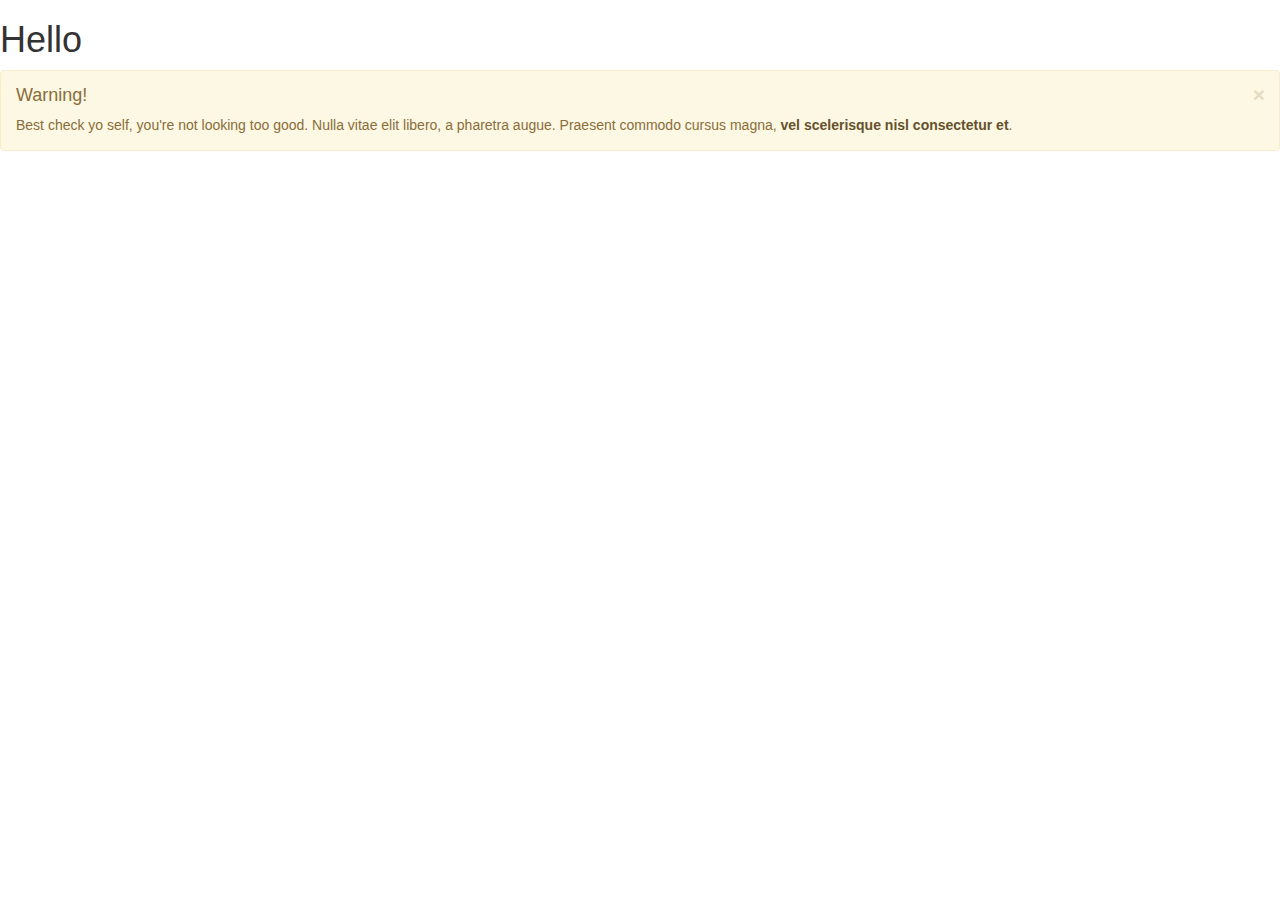
<file: Bootstrap/index.html>
<!DOCTYPE html>
<html lang="en">
  <head>
    <meta charset="utf-8">
    <meta http-equiv="X-UA-Compatible" content="IE=edge">
    <meta name="viewport" content="width=device-width, initial-scale=1">
    <title>Bootstrap 101 Template</title>

    <!-- Bootstrap -->
    <link href="css/bootstrap.min.css" rel="stylesheet">

    <!-- HTML5 Shim and Respond.js IE8 support of HTML5 elements and media queries -->
    <!-- WARNING: Respond.js doesn't work if you view the page via file:// -->
    <!--[if lt IE 9]>
      <script src="https://oss.maxcdn.com/libs/html5shiv/3.7.0/html5shiv.js"></script>
      <script src="https://oss.maxcdn.com/libs/respond.js/1.4.2/respond.min.js"></script>
    <![endif]-->
	

  
<body>


<h1>Hello</h1>
<div class="alert alert-dismissable alert-warning">
  <button type="button" class="close" data-dismiss="alert">×</button>
  <h4>Warning!</h4>
  <p>Best check yo self, you're not looking too good. Nulla vitae elit libero, a pharetra augue. Praesent commodo cursus magna, <a href="#" class="alert-link">vel scelerisque nisl consectetur et</a>.</p>
</div>

    <!-- jQuery (necessary for Bootstrap's JavaScript plugins) -->
    <script src="https://ajax.googleapis.com/ajax/libs/jquery/1.11.0/jquery.min.js"></script>
    <!-- Include all compiled plugins (below), or include individual files as needed -->
    <script src="js/bootstrap.min.js"></script>
  </body>
</html>
</file>
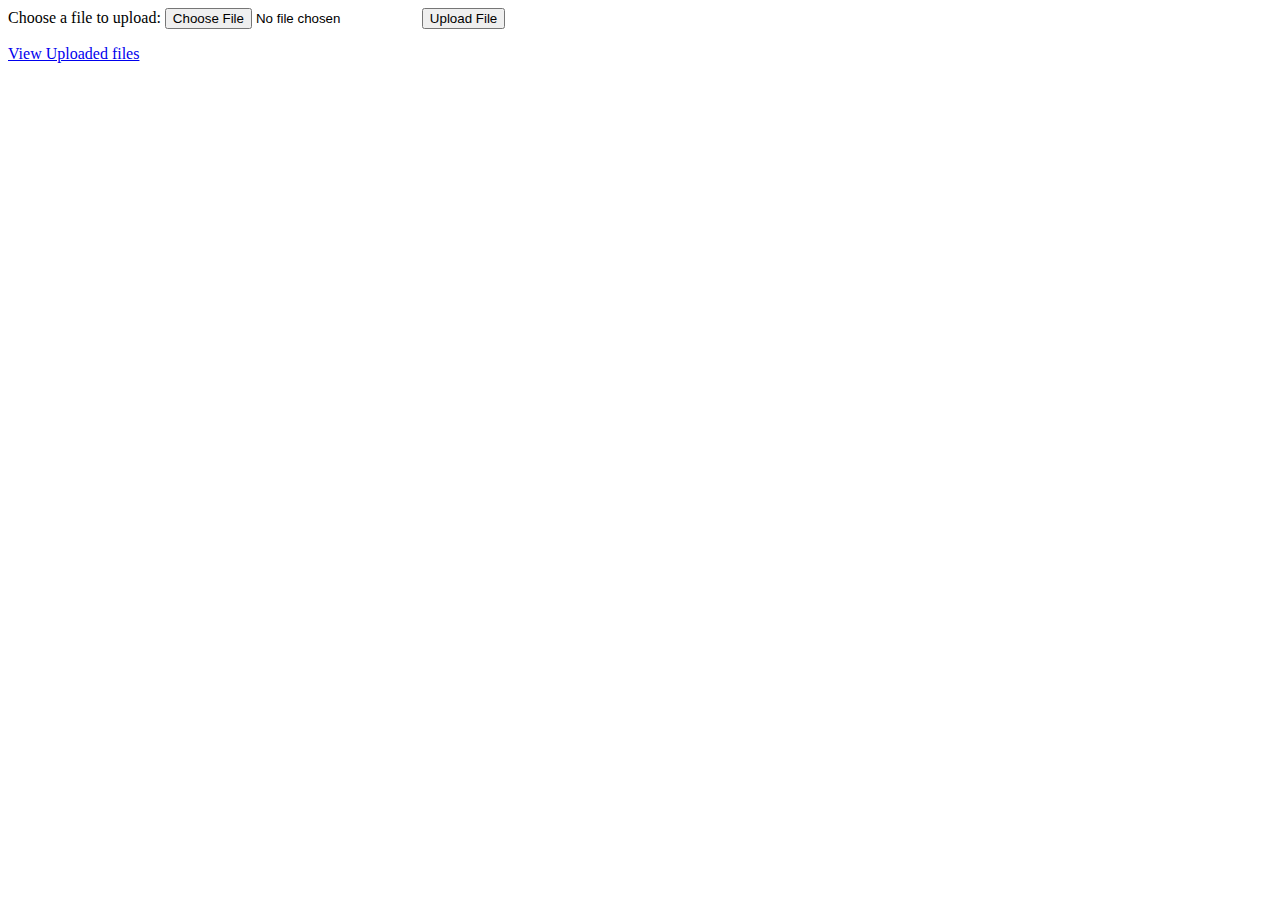
<file: Upload and Download Mechanism/index.html>
<html>
<form enctype="multipart/form-data" action="uploader.php" method="POST"> 
<input type="hidden" name="MAX_FILE_SIZE" value="100000" /> 
Choose a file to upload: <input name="uploadedfile" type="file" /> 

<input type="submit" value="Upload File" /> 
</form> 

<a href="http://gamersworld.meximas.com/uploads/downloader.php" target="_blank">View Uploaded files</a>
</html>
</file>
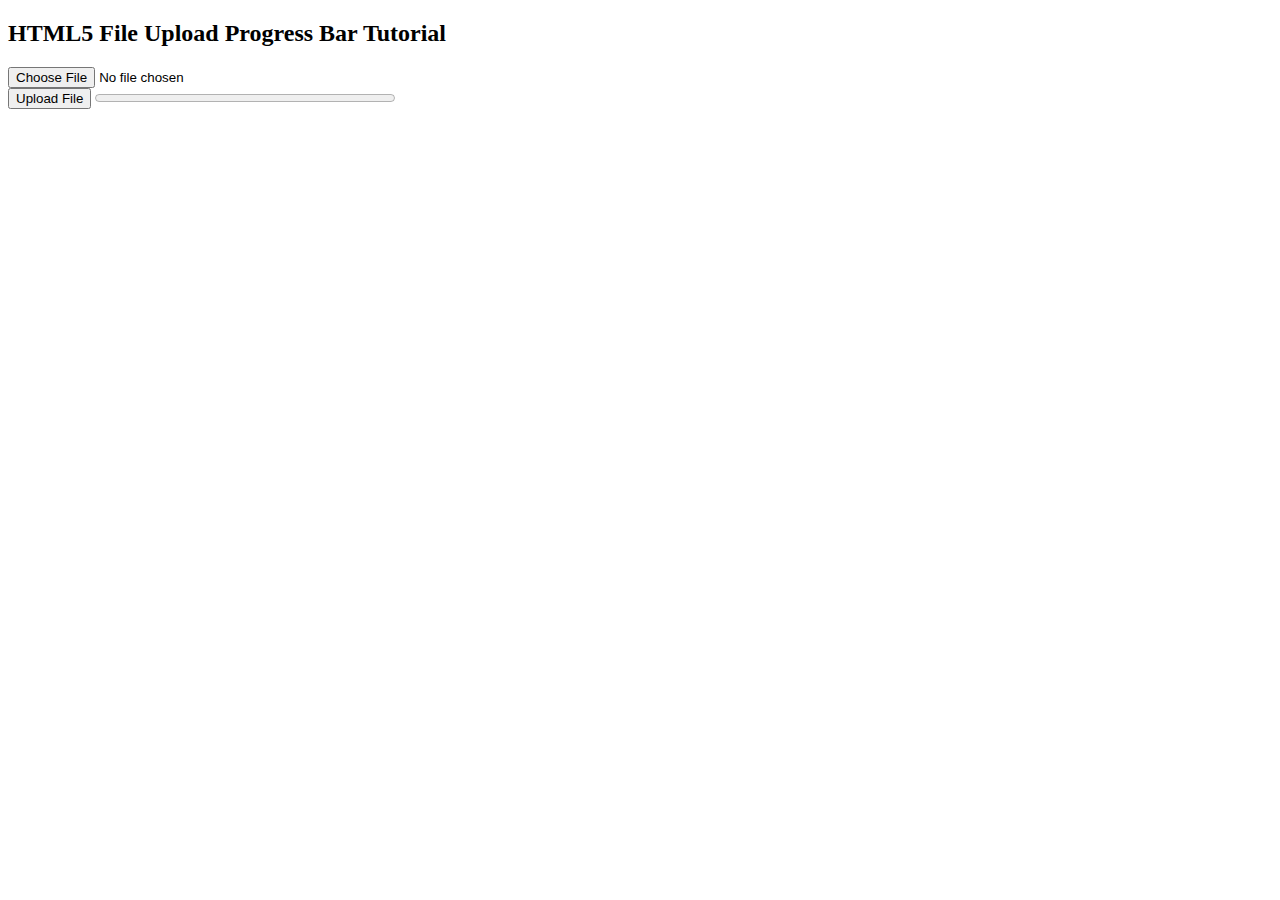
<file: Upload And Download With Progress Bar/index.html>
<!DOCTYPE html>
<html>
<head>
<script>
/* Script written by Adam Khoury @ DevelopPHP.com */
/* Video Tutorial: http://www.youtube.com/watch?v=EraNFJiY0Eg */
function _(el){
	return document.getElementById(el);
}
function uploadFile(){
	var file = _("file1").files[0];
	//alert(file.name+" | "+file.size+" | "+file.type);
	var formdata = new FormData();
	formdata.append("file1", file);
	var ajax = new XMLHttpRequest();
	ajax.upload.addEventListener("progress", progressHandler, false);
	ajax.addEventListener("load", completeHandler, false);
	ajax.addEventListener("error", errorHandler, false);
	ajax.addEventListener("abort", abortHandler, false);
	ajax.open("POST", "file_upload_parser.php");
	ajax.send(formdata);
}
function progressHandler(event){
	_("loaded_n_total").innerHTML = "Uploaded "+event.loaded+" bytes of "+event.total;
	var percent = (event.loaded / event.total) * 100;
	_("progressBar").value = Math.round(percent);
	_("status").innerHTML = Math.round(percent)+"% uploaded... please wait";
}
function completeHandler(event){
	_("status").innerHTML = event.target.responseText;
	_("progressBar").value = 0;
}
function errorHandler(event){
	_("status").innerHTML = "Upload Failed";
}
function abortHandler(event){
	_("status").innerHTML = "Upload Aborted";
}
</script>
</head>
<body>
<h2>HTML5 File Upload Progress Bar Tutorial</h2>
<form id="upload_form" enctype="multipart/form-data" method="post">
  <input type="file" name="file1" id="file1"><br>
  <input type="button" value="Upload File" onclick="uploadFile()">
  <progress id="progressBar" value="0" max="100" style="width:300px;"></progress>
  <h3 id="status"></h3>
  <p id="loaded_n_total"></p>
</form>
</body>
</html>
</file>
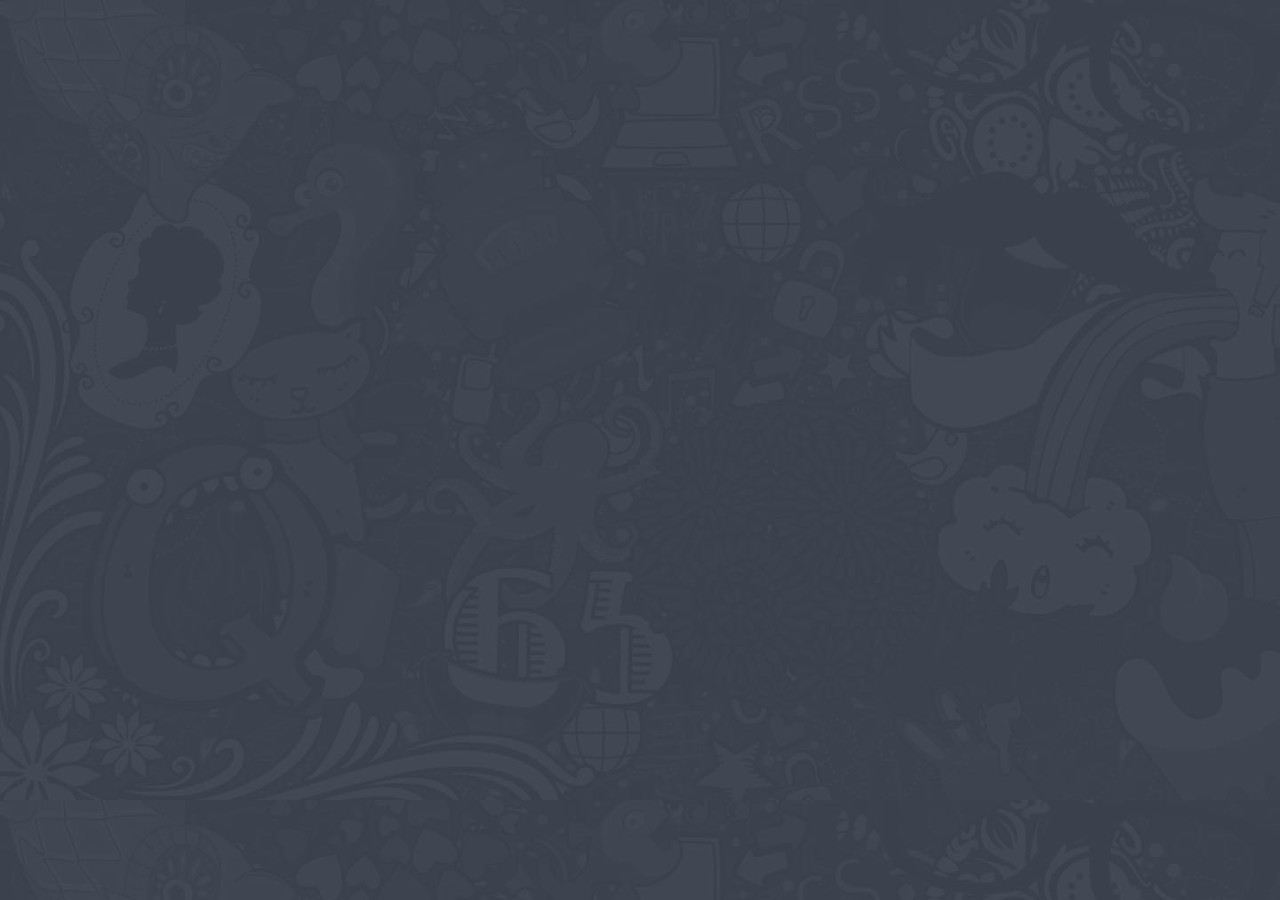
<file: Trailer Effect/can.html>
<!DOCTYPE html> 
<html lang="en"> 
<head>
<link rel="stylesheet" type="text/css" href="style1.css">


 <!--[if lt IE 9]><script src="https://di8vc3anm8wl1.cloudfront.net/static/lib/html5shiv.js"></script><![endif]-->
 <script src="https://di8vc3anm8wl1.cloudfront.net/static/lib/jquery-1.8.3.min.js"></script> 

 <script src="https://di8vc3anm8wl1.cloudfront.net/static/r/homer/js/p5-DijhjI3EPoZW9kwzqBA.js"></script> 
</head> 
<body class="dark">








</body>
 </html>
</file>
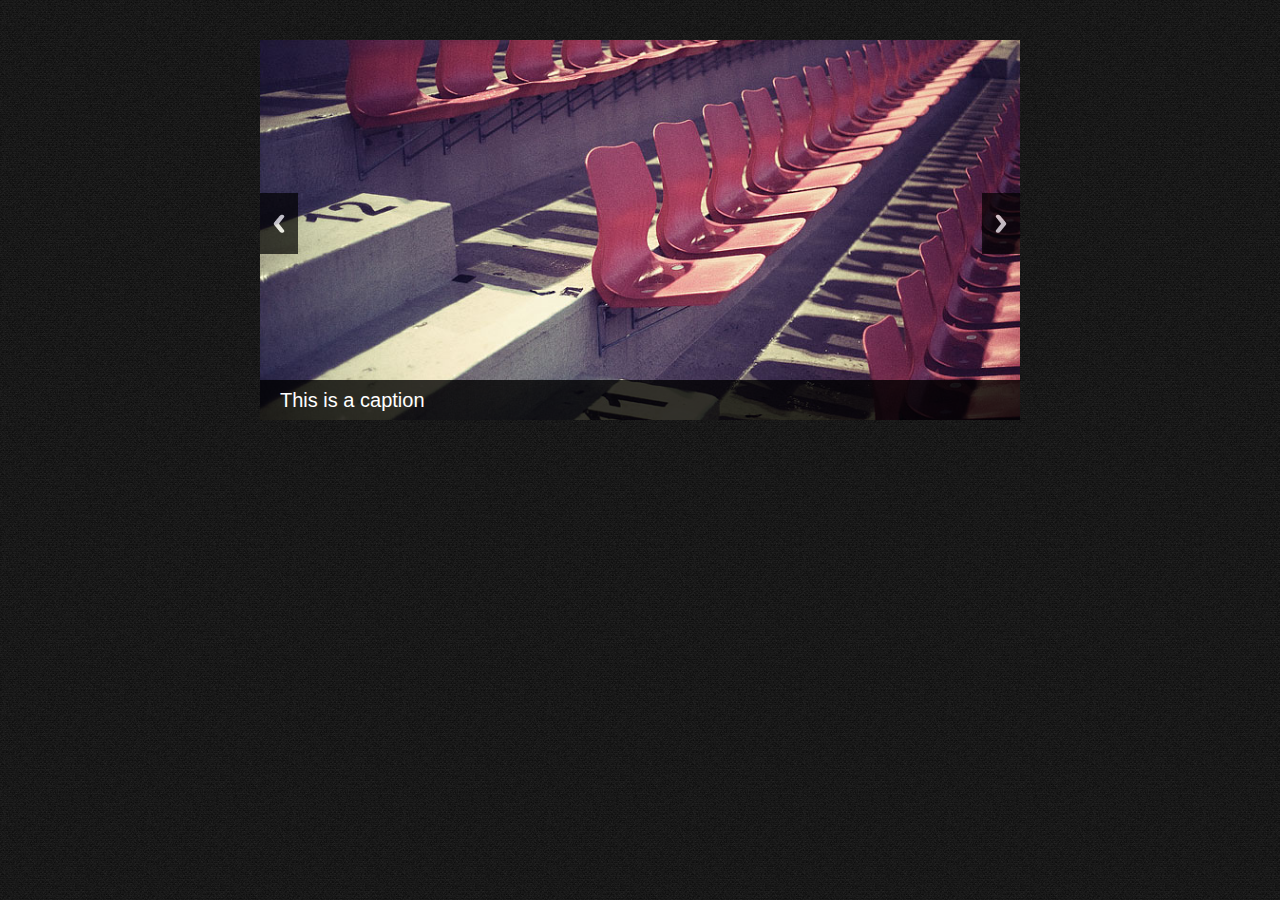
<file: Responsive Slider/demo/demo.html>
<!DOCTYPE html>
<html lang="en">
<head>
  <meta charset="utf-8">

  <meta name="viewport" content="width=device-width,initial-scale=1">
  <link rel="stylesheet" href="../responsiveslides.css">
  <link rel="stylesheet" href="demo.css">
  <script src="http://ajax.googleapis.com/ajax/libs/jquery/1.8.3/jquery.min.js"></script>
  <script src="../responsiveslides.min.js"></script>
  <script>
    // You can also use "$(window).load(function() {"
    $(function () {
      // Slideshow 4
      $("#slider4").responsiveSlides({
        auto: true,
        pager: false,
        nav: true,
        speed: 500,
        namespace: "callbacks",
        before: function () {
          $('.events');
        },
        after: function () {
          $('.events');
        }
      });

    });
  </script>
</head>
<body>
  <div id="wrapper">

    <!-- Slideshow 4 -->
    <div class="callbacks_container">
      <ul class="rslides" id="slider4">
        <li>
          <img src="images/1.jpg" alt="">
          <p class="caption">This is a caption</p>
        </li>
        <li>
          <img src="images/2.jpg" alt="">
          <p class="caption">This is another caption</p>
        </li>
        <li>
          <img src="images/3.jpg" alt="">
          <p class="caption">The third caption</p>
        </li>
      </ul>
    </div>

  </div>
</body>
</html>
</file>
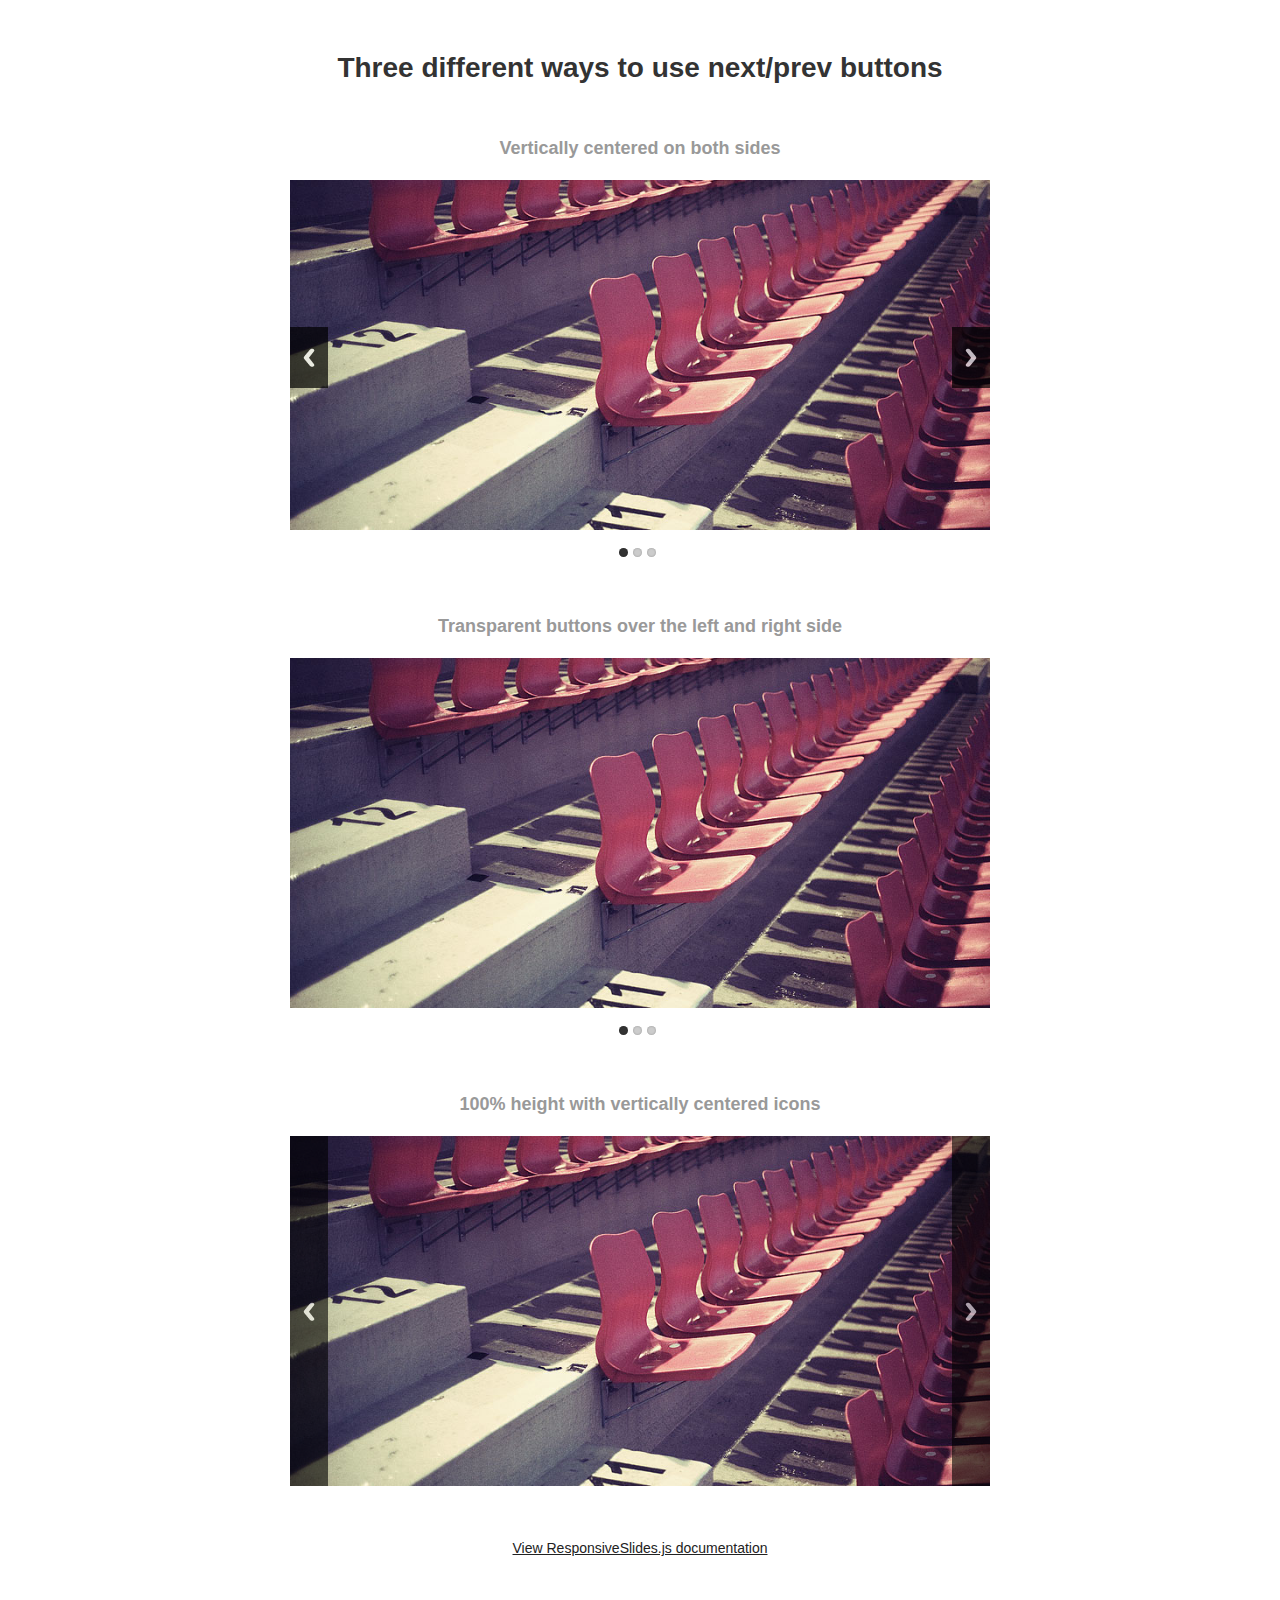
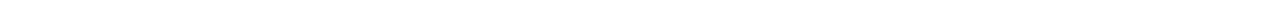
<file: Responsive Slider/demo/themes/themes.html>
<!DOCTYPE html>
<html lang="en">
<head>
  <meta charset="utf-8">
  <title>ResponsiveSlides.js &middot; Alternative themes</title>
  <meta name="viewport" content="width=device-width,initial-scale=1">
  <link rel="stylesheet" href="../../responsiveslides.css">
  <link rel="stylesheet" href="themes.css">
  <script src="http://ajax.googleapis.com/ajax/libs/jquery/1.8.3/jquery.min.js"></script>
  <script src="../../responsiveslides.min.js"></script>
  <script>
    // You can also use "$(window).load(function() {"
    $(function () {

      // Slideshow 1
      $("#slider1").responsiveSlides({
        auto: false,
        pager: true,
        nav: true,
        speed: 500,
        maxwidth: 800,
        namespace: "centered-btns"
      });

      // Slideshow 2
      $("#slider2").responsiveSlides({
        auto: false,
        pager: true,
        nav: true,
        speed: 500,
        maxwidth: 800,
        namespace: "transparent-btns"
      });

      // Slideshow 3
      $("#slider3").responsiveSlides({
        auto: false,
        pager: false,
        nav: true,
        speed: 500,
        maxwidth: 800,
        namespace: "large-btns"
      });

    });
  </script>
</head>
<body>
  <div id="wrapper">
    <h1>Three different ways to use next/prev buttons</h1>



    <h3>Vertically centered on both sides</h3>
    <!-- Slideshow 1 -->
    <div class="rslides_container">
      <ul class="rslides" id="slider1">
        <li><img src="../images/1.jpg" alt=""></li>
        <li><img src="../images/2.jpg" alt=""></li>
        <li><img src="../images/3.jpg" alt=""></li>
      </ul>
    </div>



    <h3>Transparent buttons over the left and right side</h3>
    <!-- Slideshow 2 -->
    <div class="rslides_container">
      <ul class="rslides" id="slider2">
        <li><img src="../images/1.jpg" alt=""></li>
        <li><img src="../images/2.jpg" alt=""></li>
        <li><img src="../images/3.jpg" alt=""></li>
      </ul>
    </div>



    <h3>100% height with vertically centered icons</h3>
    <!-- Slideshow 3 -->
    <div class="rslides_container">
      <ul class="rslides" id="slider3">
        <li><img src="../images/1.jpg" alt=""></li>
        <li><img src="../images/2.jpg" alt=""></li>
        <li><img src="../images/3.jpg" alt=""></li>
      </ul>
    </div>



    <a href="http://responsiveslides.com/">View ResponsiveSlides.js documentation</a>
  </div>
</body>
</html>
</file>
<file: Trailer Effect/style1.css>
body.dark {
background-color: #3f4652;
background-image: url('bg_dark.jpg');
background-size: cover;
background-position: 0 0;
}
</file>
<file: Responsive Slider/responsiveslides.css>
/*! http://responsiveslides.com v1.54 by @viljamis */

.rslides {
  position: relative;
  list-style: none;
  overflow: hidden;
  width: 100%;
  padding: 0;
  margin: 0;
  }

.rslides li {
  -webkit-backface-visibility: hidden;
  position: absolute;
  display: none;
  width: 100%;
  left: 0;
  top: 0;
  }

.rslides li:first-child {
  position: relative;
  display: block;
  float: left;
  }

.rslides img {
  display: block;
  height: auto;
  float: left;
  width: 100%;
  border: 0;
  }
</file>
<file: Responsive Slider/demo/demo.css>
* {
  margin: 0;
  padding: 0;
}

html {
  background: #222 url("images/bg.png") repeat;
}

body {
  _width: 70%;
  color: #888;
  font: 14px/20px Helvetica, Arial, sans-serif;
  margin: 20px auto 0;
  max-width: 800px;
  text-align: center;
  text-shadow: 0 -2px 1px #000;
  -webkit-font-smoothing: antialiased;
  }

h1 {
  font: 40px/60px "Helvetica Neue", Helvetica, Arial, sans-serif;
  color: #fff;
  font-weight: 200;
  }

h2 {
  font: 16px/20px "Helvetica Neue", Helvetica, Arial, sans-serif;
  margin-bottom: 40px;
  }

#wrapper {
  padding: 20px;
  }

p,h3,h4,pre {
  text-align: left;
  max-width: 540px;
  margin: 0 auto 20px;
  }

.rslides {
  margin: 0 auto 40px;
  }

#slider2,
#slider3 {
  box-shadow: none;
  -moz-box-shadow: none;
  -webkit-box-shadow: none;
  margin: 0 auto;
  }

.rslides_tabs {
  list-style: none;
  padding: 0;
  background: rgba(0,0,0,.25);
  box-shadow: 0 0 1px rgba(255,255,255,.3), inset 0 0 5px rgba(0,0,0,1.0);
  -moz-box-shadow: 0 0 1px rgba(255,255,255,.3), inset 0 0 5px rgba(0,0,0,1.0);
  -webkit-box-shadow: 0 0 1px rgba(255,255,255,.3), inset 0 0 5px rgba(0,0,0,1.0);
  font-size: 18px;
  list-style: none;
  margin: 0 auto 50px;
  max-width: 540px;
  padding: 10px 0;
  text-align: center;
  width: 100%;
  }

.rslides_tabs li {
  display: inline;
  float: none;
  margin-right: 1px;
  }

.rslides_tabs a {
  width: auto;
  line-height: 20px;
  padding: 9px 20px;
  height: auto;
  background: transparent;
  display: inline;
  }

.rslides_tabs li:first-child {
  margin-left: 0;
  }

.rslides_tabs .rslides_here a {
  background: rgba(255,255,255,.1);
  color: #fff;
  font-weight: bold;
  }

a {
  color: #fff;
  text-decoration: none;
  }

#download {
  background: #333;
  background: rgba(255,255,255,.1);
  border: 1px solid rgba(255,255,255,.1);
  border-radius: 5px;
  -moz-border-radius: 5px;
  -webkit-border-radius: 5px;
  display: block;
  font-size: 20px;
  font-weight: bold;
  margin: 60px auto;
  max-width: 500px;
  padding: 20px;
  }

#download:hover {
  background: rgba(255,255,255,.15);
  }

.footer {
  font-size: 11px;
  }

/* Callback example */

h3 {
  font: 20px/30px "Helvetica Neue", Helvetica, Arial, sans-serif;
  text-align: center;
  color: #fff;
  }

.events {
  list-style: none;
  }

.callbacks_container {
  margin-bottom: 50px;
  position: relative;
  float: left;
  width: 100%;
  }

.callbacks {
  position: relative;
  list-style: none;
  overflow: hidden;
  width: 100%;
  padding: 0;
  margin: 0;
  }

.callbacks li {
  position: absolute;
  width: 100%;
  left: 0;
  top: 0;
  }

.callbacks img {
  display: block;
  position: relative;
  z-index: 1;
  height: auto;
  width: 100%;
  border: 0;
  }

.callbacks .caption {
  display: block;
  position: absolute;
  z-index: 2;
  font-size: 20px;
  text-shadow: none;
  color: #fff;
  background: #000;
  background: rgba(0,0,0, .8);
  left: 0;
  right: 0;
  bottom: 0;
  padding: 10px 20px;
  margin: 0;
  max-width: none;
  }

.callbacks_nav {
  position: absolute;
  -webkit-tap-highlight-color: rgba(0,0,0,0);
  top: 52%;
  left: 0;
  opacity: 0.7;
  z-index: 3;
  text-indent: -9999px;
  overflow: hidden;
  text-decoration: none;
  height: 61px;
  width: 38px;
  background: transparent url("themes/themes.gif") no-repeat left top;
  margin-top: -45px;
  }

.callbacks_nav:active {
  opacity: 1.0;
  }

.callbacks_nav.next {
  left: auto;
  background-position: right top;
  right: 0;
  }

#slider3-pager a {
  display: inline-block;
}

#slider3-pager img {
  float: left;
}

#slider3-pager .rslides_here a {
  background: transparent;
  box-shadow: 0 0 0 2px #666;
}

#slider3-pager a {
  padding: 0;
}

@media screen and (max-width: 600px) {
  h1 {
    font: 24px/50px "Helvetica Neue", Helvetica, Arial, sans-serif;
    }
  .callbacks_nav {
    top: 47%;
    }
  }
</file>
<file: Responsive Slider/demo/themes/themes.css>
* {
  margin: 0;
  padding: 0;
  }

html {
  background: #fff;
  }

body {
  color: #333;
  font: 14px/24px sans-serif;
  margin: 0 auto;
  max-width: 700px;
  _width: 700px;
  padding: 0 30px;
  text-align: center;
  -webkit-font-smoothing: antialiased;
  }

#wrapper {
  float: left;
  width: 100%;
  margin-bottom: 50px;
  }

h1 {
  font: 600 28px/36px sans-serif;
  margin: 50px 0;
  }

h3 {
  font: 600 18px/24px sans-serif;
  color: #999;
  margin: 0 0 20px;
  }

a {
  color: #222;
  }

.rslides {
  margin: 0 auto;
  }

.rslides_container {
  margin-bottom: 50px;
  position: relative;
  float: left;
  width: 100%;
  }

.centered-btns_nav {
  z-index: 3;
  position: absolute;
  -webkit-tap-highlight-color: rgba(0,0,0,0);
  top: 50%;
  left: 0;
  opacity: 0.7;
  text-indent: -9999px;
  overflow: hidden;
  text-decoration: none;
  height: 61px;
  width: 38px;
  background: transparent url("themes.gif") no-repeat left top;
  margin-top: -45px;
  }

.centered-btns_nav:active {
  opacity: 1.0;
  }

.centered-btns_nav.next {
  left: auto;
  background-position: right top;
  right: 0;
  }

.transparent-btns_nav {
  z-index: 3;
  position: absolute;
  -webkit-tap-highlight-color: rgba(0,0,0,0);
  top: 0;
  left: 0;
  display: block;
  background: #fff; /* Fix for IE6-9 */
  opacity: 0;
  filter: alpha(opacity=1);
  width: 48%;
  text-indent: -9999px;
  overflow: hidden;
  height: 91%;
  }

.transparent-btns_nav.next {
  left: auto;
  right: 0;
  }

.large-btns_nav {
  z-index: 3;
  position: absolute;
  -webkit-tap-highlight-color: rgba(0,0,0,0);
  opacity: 0.6;
  text-indent: -9999px;
  overflow: hidden;
  top: 0;
  bottom: 0;
  left: 0;
  background: #000 url("themes.gif") no-repeat left 50%;
  width: 38px;
  }

.large-btns_nav:active {
  opacity: 1.0;
  }

.large-btns_nav.next {
  left: auto;
  background-position: right 50%;
  right: 0;
  }

.centered-btns_nav:focus,
.transparent-btns_nav:focus,
.large-btns_nav:focus {
  outline: none;
  }

.centered-btns_tabs,
.transparent-btns_tabs,
.large-btns_tabs {
  margin-top: 10px;
  text-align: center;
  }

.centered-btns_tabs li,
.transparent-btns_tabs li,
.large-btns_tabs li {
  display: inline;
  float: none;
  _float: left;
  *float: left;
  margin-right: 5px;
  }

.centered-btns_tabs a,
.transparent-btns_tabs a,
.large-btns_tabs a {
  text-indent: -9999px;
  overflow: hidden;
  -webkit-border-radius: 15px;
  -moz-border-radius: 15px;
  border-radius: 15px;
  background: #ccc;
  background: rgba(0,0,0, .2);
  display: inline-block;
  _display: block;
  *display: block;
  -webkit-box-shadow: inset 0 0 2px 0 rgba(0,0,0,.3);
  -moz-box-shadow: inset 0 0 2px 0 rgba(0,0,0,.3);
  box-shadow: inset 0 0 2px 0 rgba(0,0,0,.3);
  width: 9px;
  height: 9px;
  }

.centered-btns_here a,
.transparent-btns_here a,
.large-btns_here a {
  background: #222;
  background: rgba(0,0,0, .8);
  }
</file>
